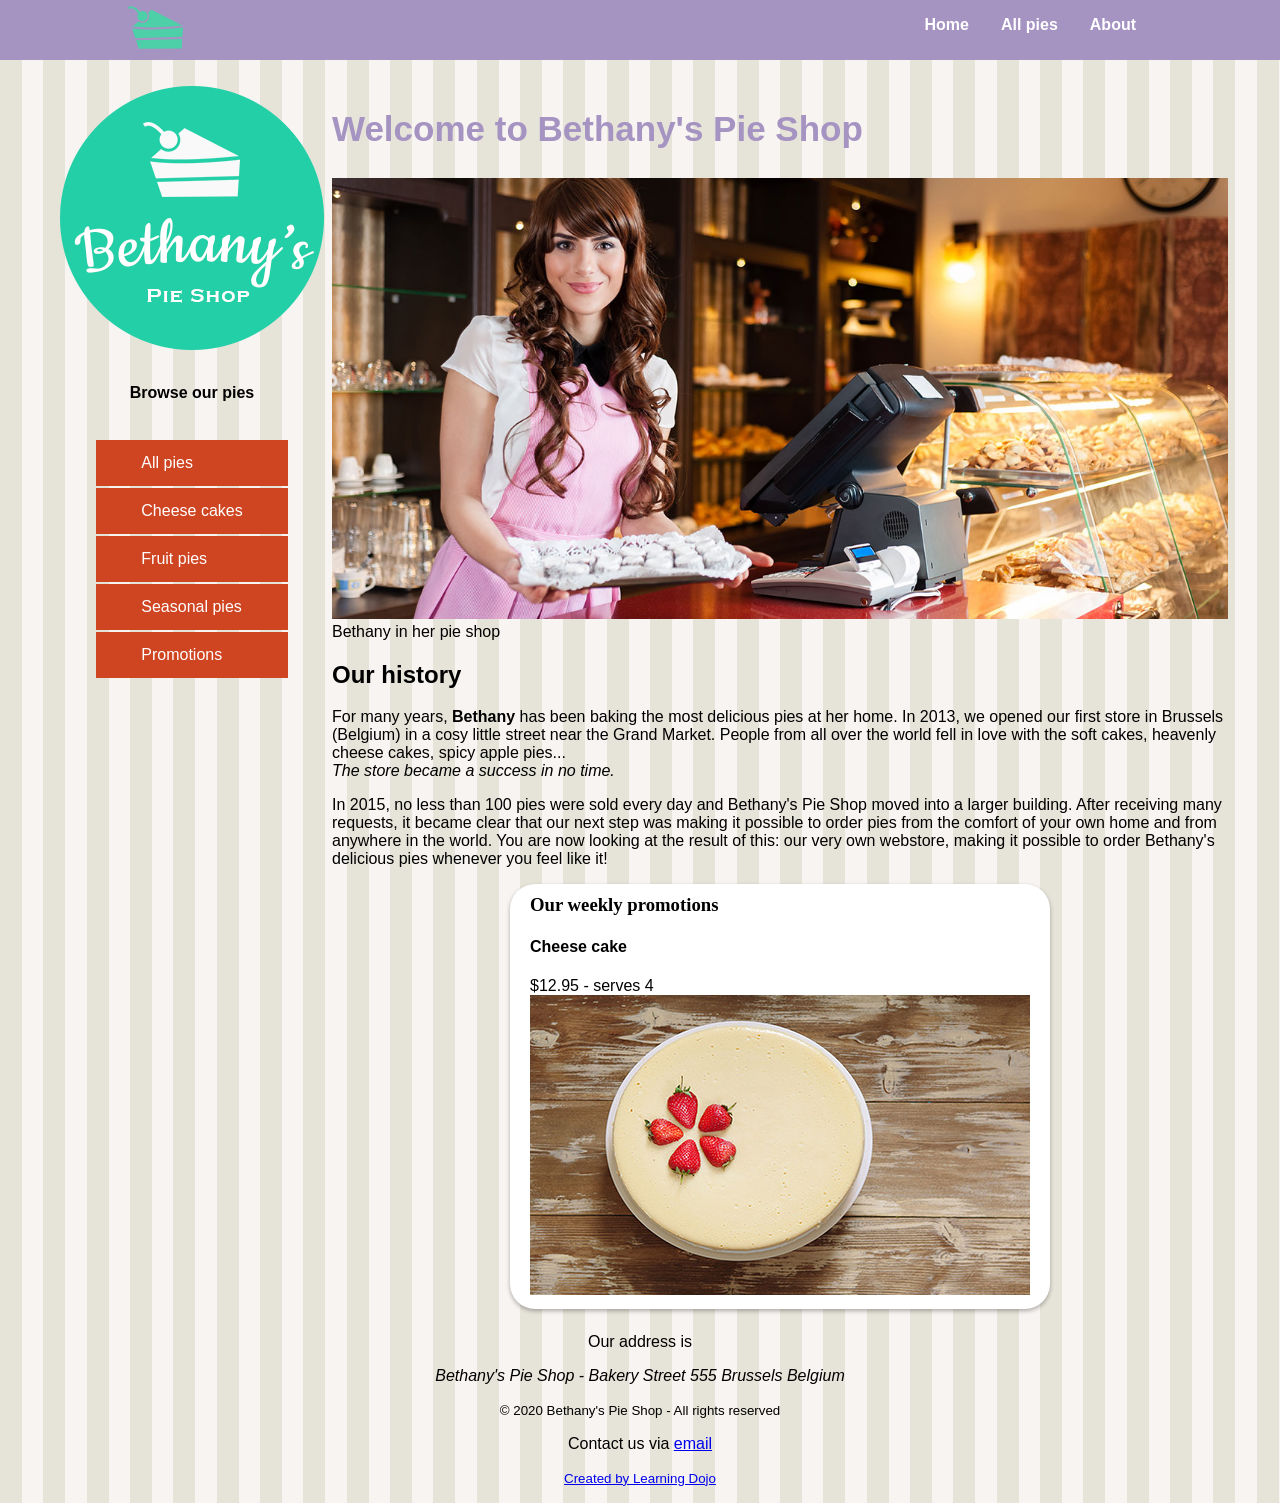
<file: index.html>
<!DOCTYPE html>
<html>

<head>
    <meta charset="utf-8">
    <title>Welcome to Bethany's Pie Shop!</title>
    <meta name="author" content="Bethany's Pie Shop">
    <meta name="description" content="Store front for Bethany's Pie Shop">
    <meta name="viewport" content="width=device-width, initial-scale=1">
    <link rel="icon" type="image/png" href="favicon.png">
    <link rel="stylesheet" type="text/css" href="css/styles.css">
</head>

<body>
    <header id="mainheader">
        <nav>
            <ul>
                <li><img src="images/cake.svg" height="55" /></li>
                <li><a href="index.html">Home</a></li>
                <li><a href="pages/pieoverview.html">All pies</a></li>
                <li><a href="pages/about.html">About</a></li>
            </ul>
        </nav>
    </header>
    <div class="mainContent">
        <aside class="leftmenu">
            <a href="index.html"><img src="images/bethanylogo.png"/></a>
            <header>
                <h4 style="text-align: center;">Browse our pies</h4>
            </header>
            <ul>
                <a href="pages/pieoverview.html"><li>All pies</li></a>
                <a href="pages/cheesecakes.html"><li>Cheese cakes</li></a>
                <a href="pages/fruitpies.html"><li>Fruit pies</li></a>
                <a href="pages/seasonalpies.html"><li>Seasonal pies</li></a>
                <a href="#promos"><li>Promotions</li></a>
            </ul>
        </aside>
        <main class="main">
            <article>
                <header>
                    <h1 class="pageTitle">Welcome to Bethany's Pie Shop</h1>
                </header>
                <img src="images/bethany-fullsize.jpg" width="100%" alt="Bethany in her pie shop" />
                <figcaption class="centerImage">Bethany in her pie shop</figcaption>
                <h2>Our history</h2>
                <p>For many years, <b>Bethany</b> has been baking the most delicious pies at her home. In 2013, we opened our first store in Brussels (Belgium) in a cosy little street near the Grand Market. People from all over the world fell in love with the soft cakes, heavenly cheese cakes, spicy apple pies...<i><br>The store became a success in no time.</i></p>
                <p>In 2015, no less than 100 pies were sold every day and Bethany's Pie Shop moved into a larger building. After receiving many requests, it became clear that our next step was making it possible to order pies from the comfort of your own home and from anywhere in the world. You are now looking at the result of this: our very own webstore, making it possible to order Bethany's delicious pies whenever you feel like it!</p>
            </article>

            <section id="promos">
                <h3 style="font-family:verdana;">Our weekly promotions</h3>
                <h4>Cheese cake</h4>
                $12.95 - serves 4<br>
                <img src="images/products/cheesecakesmall.jpg" alt="Cheese cak with strawberry" />
            </section>
        </main>

    </div>

    <footer>
        <p>Our address is </p>
        <address>Bethany's Pie Shop - Bakery Street 555 Brussels Belgium</address>
        <p><small>&copy; 2020 Bethany's Pie Shop - All rights reserved</small></p>
        <p>Contact us via <a href="mailto:info@bethanyspieshop.com">email</a></p>
        <p><small><a href="https://www.learningdojo.net">Created by Learning Dojo</a></small></p>
    </footer>

</body>

</html>
</file>
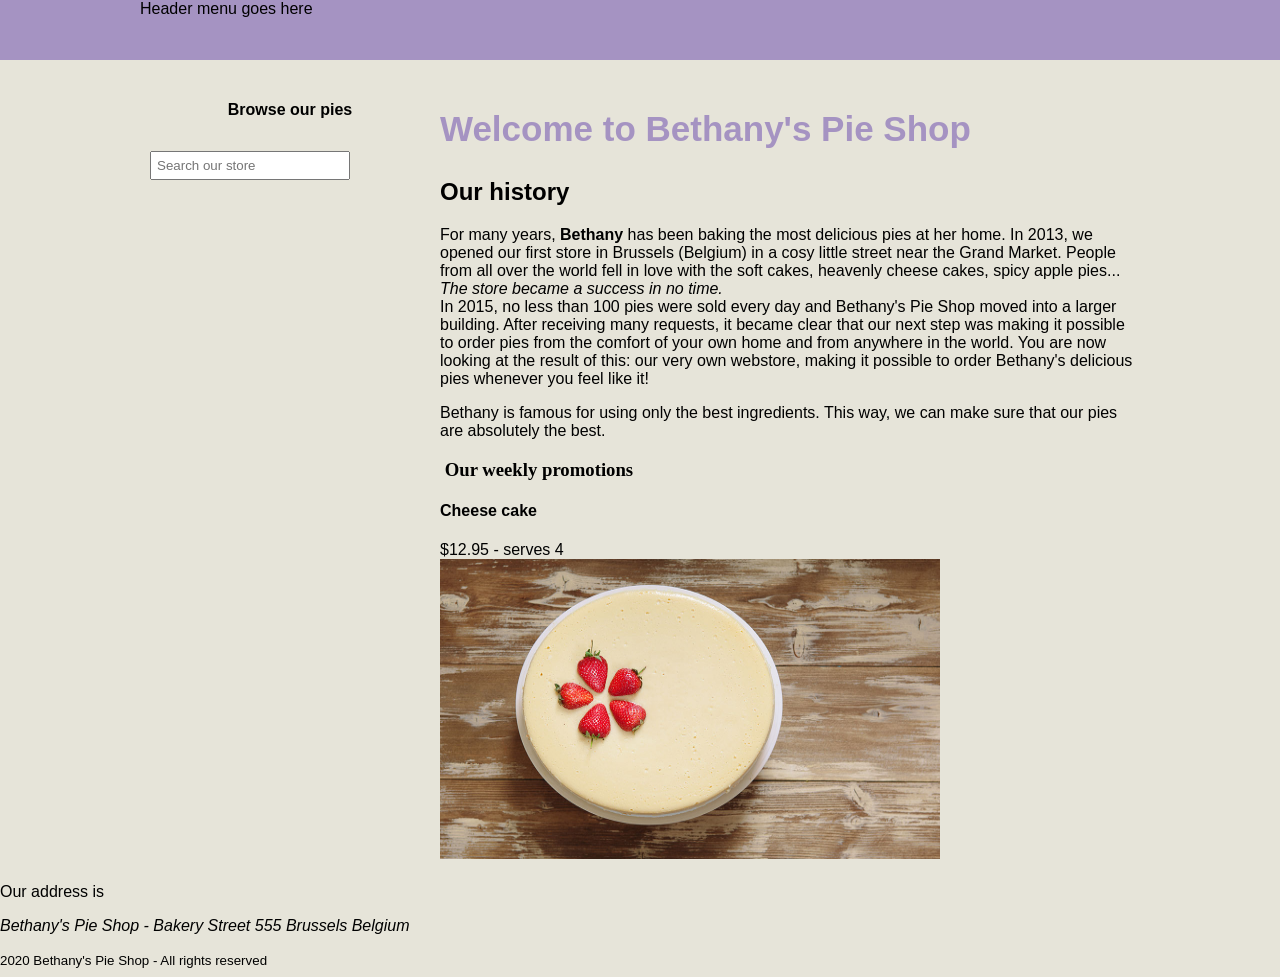
<file: 05/demos/index.html>
<!DOCTYPE html>

<html>

<head>
    <meta charset="utf-8">
    <title>Welcome to Bethany' Pie Shop!</title>
    <meta name="author" content="Bethany's Pie Shop">
    <meta name="description" content="Store front for Bethany's Pie Shop">
    <meta name="viewport" content="width=device-width, initial-scale=1">
    <!--[if lt IE 9]>
        <script src="https://oss.maxcdn.com/libs/html5shiv/3.7.0/html5shiv.js"></script>
    <![endif]-->
    <style>
        body {
            margin-top: 0px;
            font-family: 'Segoe UI', Tahoma, Geneva, Verdana, sans-serif;
            margin-left: auto;
            margin-right: auto;
            background-color: #e6e4d9;
        }

        #mainheader {
            background-color: #a593c2;
        }

        #leftmenu {
            float: left;
            width: 30%;
            margin-bottom: 20px;
        }

        nav {
            height: 60px;
            width: 1000px;
            margin: 0 auto 20px;
        }

        .searchbox {
            padding: 5px;
            margin: 10px 10px;
            width: 200px;
        }

        #main {
            float: right;
            width: 70%;
            margin-bottom: 20px;
        }

        footer {
            clear: both;
            width: 100%;
        }

        header,
        section,
        footer,
        aside,
        nav,
        main,
        article,
        figure {
            display: block;
        }
    </style>
</head>

<body>
    <header id="mainheader">
        <nav>
            Header menu goes here
        </nav>
    </header>

    <div style="width:1000px;margin-left: auto;margin-right: auto;">
        <aside id="leftmenu">
            <header>
                <h4 style="text-align: center;">Browse our pies</h4>
            </header>
            <input type="search" class="searchbox" placeholder="Search our store" />

        </aside>
        <main id="main">
            <article>

                <header>
                    <h1 style="font-size:35px;color:#a593c2">Welcome to Bethany's Pie Shop</h1>
                </header>
                <h2>Our history</h2>
                <p>
                    For many years, <b>Bethany</b> has been baking the most delicious pies at her home. In 2013, we
                    opened our first
                    store in Brussels (Belgium) in a cosy little street near the Grand Market. People from all over the
                    world fell
                    in love
                    with the soft cakes, heavenly cheese cakes, spicy apple pies... <i>The store became a success in no
                        time.</i>
                    <br>In 2015, no less than 100 pies were sold every day and Bethany's Pie Shop moved into a larger
                    building.
                    After receiving many requests, it became clear that our next step was making it possible to order
                    pies from the
                    comfort of your own home and from anywhere in the world. You are now looking at the result of this:
                    our very own
                    webstore, making it possible to order Bethany's delicious pies whenever you feel like it!
                </p>
                <p>
                    Bethany is famous for using only the best ingredients. This way, we can make sure
                    that our pies are absolutely the best.
                </p>
            </article>

            <section>
                <h3 style="font-family:verdana;">&nbsp;Our weekly promotions</h3>
                <h4>Cheese cake</h4>
                $12.95 - serves 4<br>
                <img src="cheesecake.jpg" width="500" alt="Cheese cake with strawberry" height="300" />

            </section>

            
        </main>
        
    </div>
    <footer>
        <p>Our address is <address>Bethany's Pie Shop - Bakery Street 555 Brussels Belgium</address>
        </p>
        <small>2020 Bethany's Pie Shop - All rights reserved</small>
    </footer>

</body>

</html>
</file>
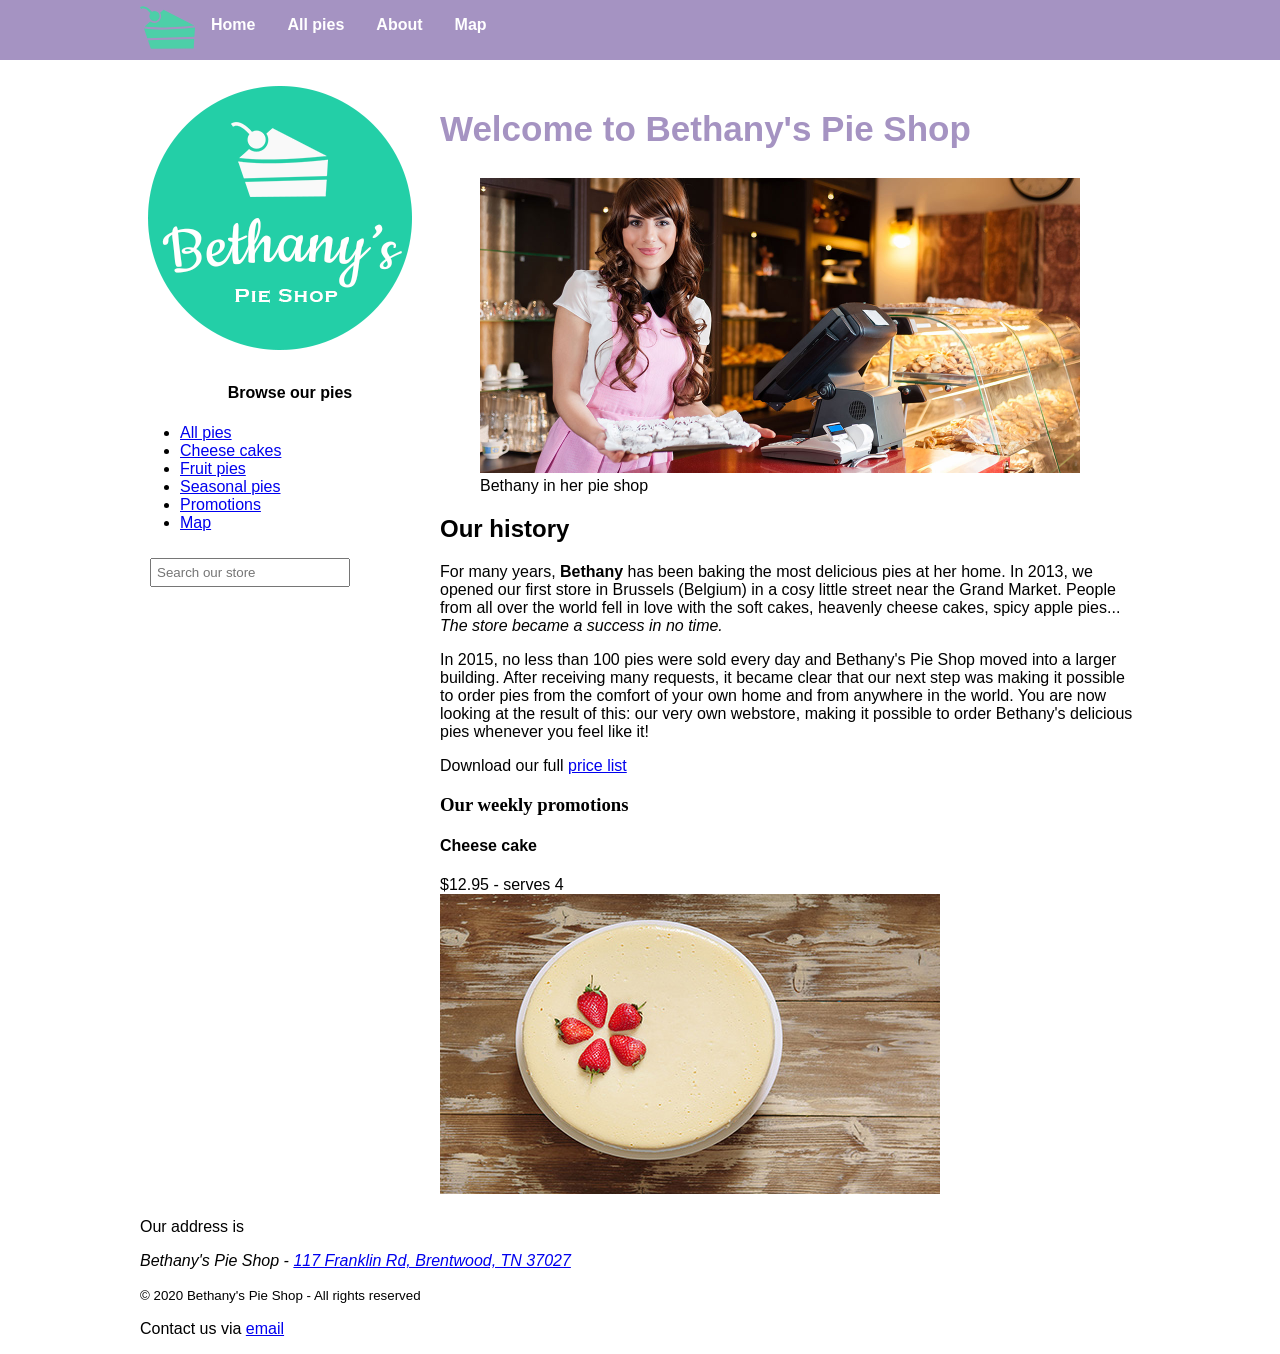
<file: 04/demos/Demo/index.html>
<!DOCTYPE html>
<html>

<head>
  <meta charset="utf-8">
  <title>Welcome to Bethany's Pie Shop!</title>
  <link rel="stylesheet" type="text/css" href="styles/site.css"> 
</head>

<body>
  <header id="mainheader">
    <nav>
      <ul>
        <li><img src="images/cake.svg" height="55" /></li>
        <li><a href="#">Home</a></li>
        <li><a href="#">All pies</a></li>
        <li><a href="#">About</a></li>
        <li><a href="map-06.html">Map</a></li>
      </ul>
    </nav>
  </header>
  <div class="container">
    <aside id="leftmenu">
      <a href="#"><img src="images/bethanylogo.png" /></a>

      <header>
        <h4 style="text-align: center;">Browse our pies</h4>
      </header>
      <ul>
        <li><a href="#">All pies</a></li>
        <li><a href="#">Cheese cakes</a></li>
        <li><a href="#">Fruit pies</a></li>
        <li><a href="#">Seasonal pies</a></li>
        <li><a href="#promos">Promotions</a></li>
        <li><a href="map-06.html">Map</a></li>
      </ul>

      <input type="search" class="searchbox" placeholder="Search our store" />
    </aside>
    <main id="main">
      <article>
        <header>
          <h1 style="font-size:35px;color:#a593c2">Welcome to Bethany's Pie Shop</h1>
        </header>
        <figure>
          <img src="images/bethany-fullsize.jpg" width="600" alt="Bethany in her pie shop" />
          <figcaption>Bethany in her pie shop</figcaption>
        </figure>
        <h2>Our history</h2>
        <p>For many years, <b>Bethany</b> has been baking the most delicious pies at her home. In 2013, we
          opened
          our first store
          in Brussels (Belgium) in a cosy little street near the Grand Market. People from all over the world
          fell
          in love
          with the soft cakes, heavenly cheese cakes, spicy apple pies...<i><br>The store became a success in
            no time.</i>
        </p>
        <p>

          In 2015, no less than 100 pies were sold every day and Bethany's Pie Shop moved into a larger
          building.
          After receiving many requests, it became clear that our next step was making it possible to order
          pies from the comfort of your own home and from anywhere in the world. You are now looking at the
          result of this:
          our very own webstore, making it possible to order Bethany's delicious pies whenever you feel like
          it!
        </p>
        <p>Download our full <a href="downloads/PriceList.zip">price list</a></p>
      </article>

      <section id="promos">
        <h3 style="font-family:verdana;">Our weekly promotions</h3>
        <h4>Cheese cake</h4>
        $12.95 - serves 4<br>
        <img src="images/cheesecakesmall.jpg" alt="Cheese cake with strawberry" />
      </section>
    </main>

    <footer>
      <p>Our address is <address>Bethany's Pie Shop - <a href="map-06.html">117 Franklin Rd, Brentwood, TN 37027</a></address>
      </p>
      <p><small>&copy; 2020 Bethany's Pie Shop - All rights reserved</small></p>
      <p>Contact us via <a href="mailto:info@bethanyspieshop.com">email</a></p>
    </footer>
  </div>
</body>

</html>
</file>
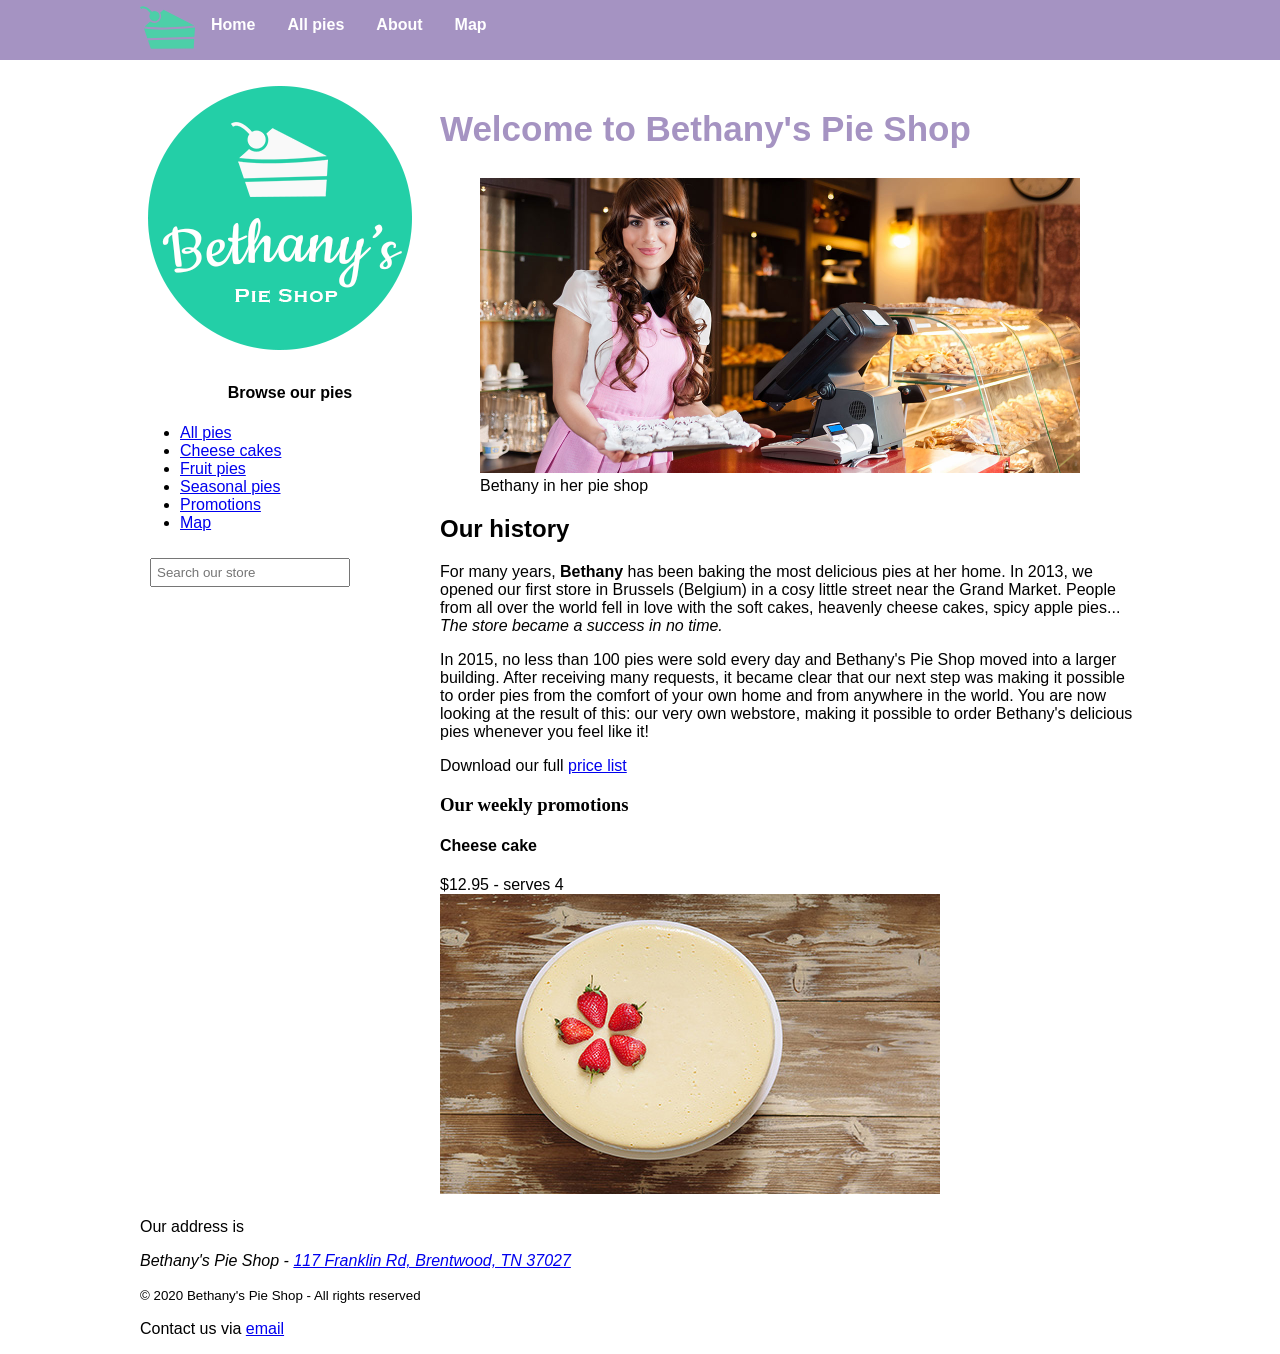
<file: 05/demos/Demo/index.html>
<!DOCTYPE html>
<html>

<head>
  <meta charset="utf-8">
  <title>Welcome to Bethany's Pie Shop!</title>
  <link rel="stylesheet" type="text/css" href="styles/site.css"> 
</head>

<body>
  <header id="mainheader">
    <nav>
      <ul>
        <li><img src="images/cake.svg" height="55" /></li>
        <li><a href="#">Home</a></li>
        <li><a href="#">All pies</a></li>
        <li><a href="#">About</a></li>
        <li><a href="map.html">Map</a></li>
      </ul>
    </nav>
  </header>
  <div class="container">
    <aside id="leftmenu">
      <a href="#"><img src="images/bethanylogo.png" /></a>

      <header>
        <h4 style="text-align: center;">Browse our pies</h4>
      </header>
      <ul>
        <li><a href="#">All pies</a></li>
        <li><a href="#">Cheese cakes</a></li>
        <li><a href="#">Fruit pies</a></li>
        <li><a href="#">Seasonal pies</a></li>
        <li><a href="#promos">Promotions</a></li>
        <li><a href="map.html">Map</a></li>
      </ul>

      <input type="search" class="searchbox" placeholder="Search our store" />
    </aside>
    <main id="main">
      <article>
        <header>
          <h1 style="font-size:35px;color:#a593c2">Welcome to Bethany's Pie Shop</h1>
        </header>
        <figure>
          <img src="images/bethany-fullsize.jpg" width="600" alt="Bethany in her pie shop" />
          <figcaption>Bethany in her pie shop</figcaption>
        </figure>
        <h2>Our history</h2>
        <p>For many years, <b>Bethany</b> has been baking the most delicious pies at her home. In 2013, we
          opened
          our first store
          in Brussels (Belgium) in a cosy little street near the Grand Market. People from all over the world
          fell
          in love
          with the soft cakes, heavenly cheese cakes, spicy apple pies...<i><br>The store became a success in
            no time.</i>
        </p>
        <p>

          In 2015, no less than 100 pies were sold every day and Bethany's Pie Shop moved into a larger
          building.
          After receiving many requests, it became clear that our next step was making it possible to order
          pies from the comfort of your own home and from anywhere in the world. You are now looking at the
          result of this:
          our very own webstore, making it possible to order Bethany's delicious pies whenever you feel like
          it!
        </p>
        <p>Download our full <a href="downloads/PriceList.zip">price list</a></p>
      </article>

      <section id="promos">
        <h3 style="font-family:verdana;">Our weekly promotions</h3>
        <h4>Cheese cake</h4>
        $12.95 - serves 4<br>
        <img src="images/cheesecakesmall.jpg" alt="Cheese cake with strawberry" />
      </section>
    </main>

    <footer>
      <p>Our address is <address>Bethany's Pie Shop - <a href="map.html">117 Franklin Rd, Brentwood, TN 37027</a></address>
      </p>
      <p><small>&copy; 2020 Bethany's Pie Shop - All rights reserved</small></p>
      <p>Contact us via <a href="mailto:info@bethanyspieshop.com">email</a></p>
    </footer>
  </div>
</body>

</html>
</file>
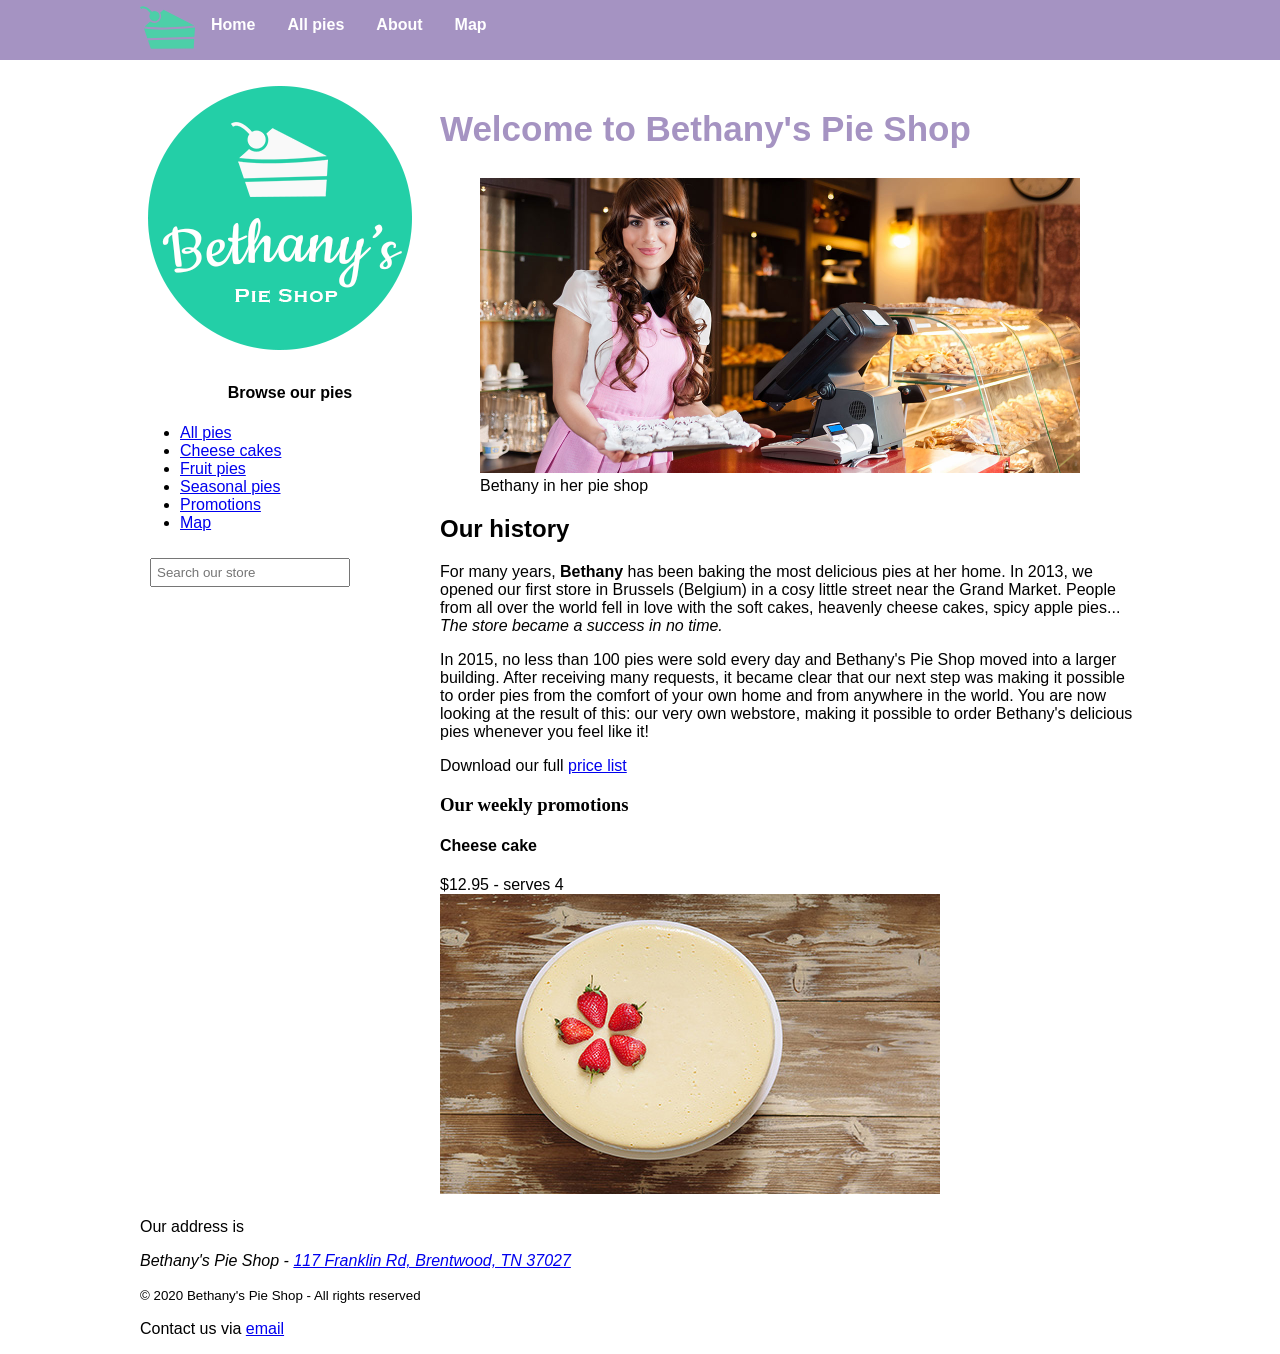
<file: 06/demos/Demo/index.html>
<!DOCTYPE html>
<html>

<head>
  <meta charset="utf-8">
  <title>Welcome to Bethany's Pie Shop!</title>
  <link rel="stylesheet" type="text/css" href="styles/site.css"> 
</head>

<body>
  <header id="mainheader">
    <nav>
      <ul>
        <li><img src="images/cake.svg" height="55" /></li>
        <li><a href="#">Home</a></li>
        <li><a href="#">All pies</a></li>
        <li><a href="#">About</a></li>
        <li><a href="map-03.html">Map</a></li>
      </ul>
    </nav>
  </header>
  <div class="container">
    <aside id="leftmenu">
      <a href="#"><img src="images/bethanylogo.png" /></a>

      <header>
        <h4 style="text-align: center;">Browse our pies</h4>
      </header>
      <ul>
        <li><a href="#">All pies</a></li>
        <li><a href="#">Cheese cakes</a></li>
        <li><a href="#">Fruit pies</a></li>
        <li><a href="#">Seasonal pies</a></li>
        <li><a href="#promos">Promotions</a></li>
        <li><a href="map-03.html">Map</a></li>
      </ul>

      <input type="search" class="searchbox" placeholder="Search our store" />
    </aside>
    <main id="main">
      <article>
        <header>
          <h1 style="font-size:35px;color:#a593c2">Welcome to Bethany's Pie Shop</h1>
        </header>
        <figure>
          <img src="images/bethany-fullsize.jpg" width="600" alt="Bethany in her pie shop" />
          <figcaption>Bethany in her pie shop</figcaption>
        </figure>
        <h2>Our history</h2>
        <p>For many years, <b>Bethany</b> has been baking the most delicious pies at her home. In 2013, we
          opened
          our first store
          in Brussels (Belgium) in a cosy little street near the Grand Market. People from all over the world
          fell
          in love
          with the soft cakes, heavenly cheese cakes, spicy apple pies...<i><br>The store became a success in
            no time.</i>
        </p>
        <p>

          In 2015, no less than 100 pies were sold every day and Bethany's Pie Shop moved into a larger
          building.
          After receiving many requests, it became clear that our next step was making it possible to order
          pies from the comfort of your own home and from anywhere in the world. You are now looking at the
          result of this:
          our very own webstore, making it possible to order Bethany's delicious pies whenever you feel like
          it!
        </p>
        <p>Download our full <a href="downloads/PriceList.zip">price list</a></p>
      </article>

      <section id="promos">
        <h3 style="font-family:verdana;">Our weekly promotions</h3>
        <h4>Cheese cake</h4>
        $12.95 - serves 4<br>
        <img src="images/cheesecakesmall.jpg" alt="Cheese cake with strawberry" />
      </section>
    </main>

    <footer>
      <p>Our address is <address>Bethany's Pie Shop - <a href="map-03.html">117 Franklin Rd, Brentwood, TN 37027</a></address>
      </p>
      <p><small>&copy; 2020 Bethany's Pie Shop - All rights reserved</small></p>
      <p>Contact us via <a href="mailto:info@bethanyspieshop.com">email</a></p>
    </footer>
  </div>
</body>

</html>
</file>
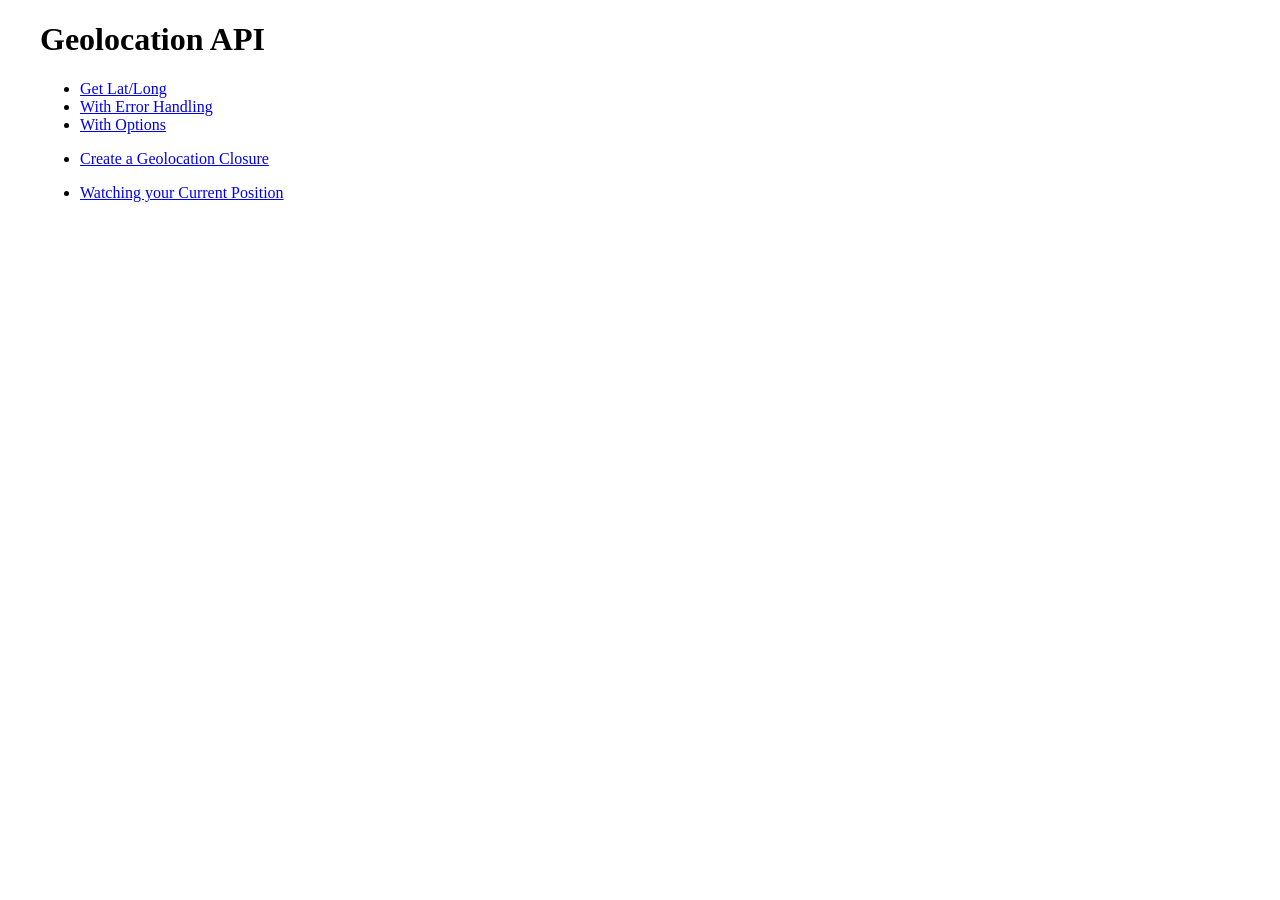
<file: 02/demos/Demo/Finish/index.html>
﻿<!DOCTYPE html>
<html>

<head>
  <meta charset="utf-8" />

  <title>Geolocation API</title>

  <link href="styles/site.css" rel="stylesheet" />
</head>

<body>
  <header>
    <h1>Geolocation API</h1>
  </header>

  <main>
    <ul>
      <li><a href="get-01.html">Get Lat/Long</a></li>
      <li><a href="get-02-errors.html">With Error Handling</a></li>
      <li><a href="get-03-options.html">With Options</a></li>      
    </ul>
    <ul>
      <li><a href="get-04-closure.html">Create a Geolocation Closure</a></li>
    </ul>
    <ul>
      <li><a href="watch-position.html">Watching your Current Position</a></li>
    </ul>
  </main>
</body>

</html>
</file>
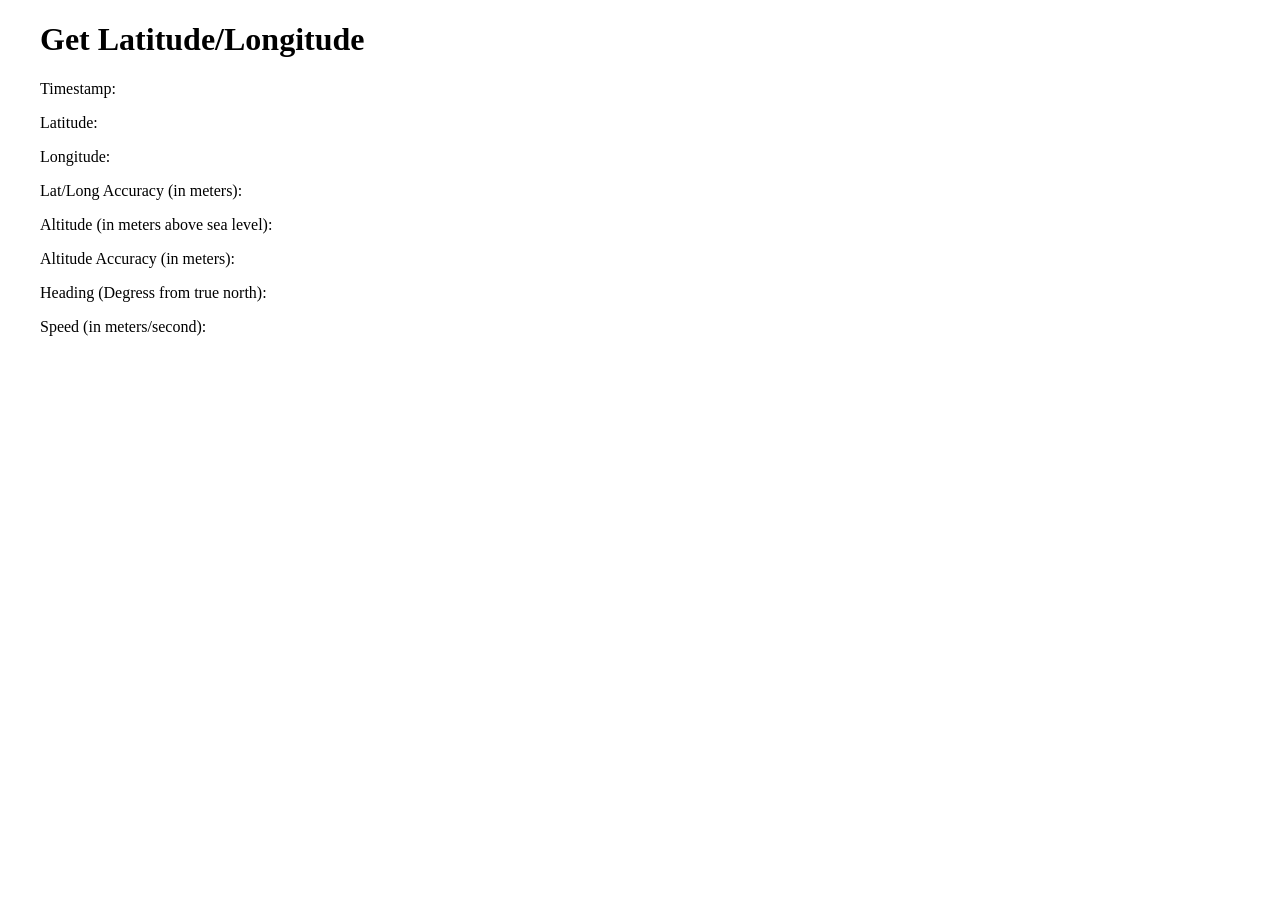
<file: 02/demos/Demo/Start/index.html>
﻿<!DOCTYPE html>
<html>

<head>
  <meta charset="utf-8" />

  <title>Geolocation API</title>

  <link href="styles/site.css" rel="stylesheet" />
</head>

<body>
  <header>
    <h1>Get Latitude/Longitude</h1>
  </header>

  <main>
    <p>Timestamp: <span id="timestamp"></span></p>
    <p>Latitude: <span id="lat"></span></p>
    <p>Longitude: <span id="long"></span></p>
    <p>Lat/Long Accuracy (in meters): <span id="accuracy"></span></p>
    <p>Altitude (in meters above sea level): <span id="altitude"></span></p>
    <p>Altitude Accuracy (in meters): <span id="altitudeaccuracy"></span></p>
    <p>Heading (Degress from true north): <span id="heading"></span></p>
    <p>Speed (in meters/second): <span id="speed"></span></p>

    <div id="errorArea" class="alert d-none">
    </div>
  </main>

  <script>
    'use strict';

    window.onload = function () {
    };

    function displayPosition(pos) {

    }

    function displayError(msg) {

    }
  </script>
</body>

</html>
</file>
<file: css/styles.css>
/*Main Area*/
body {
    margin-top: 0px;
    font-family: 'Segoe UI', Tahoma, Geneva, Verdana, sans-serif;
    margin-left: auto;
    margin-right: auto;
    background-color: #e6e4d9;
    background-image: url('../images/pattern.png');
}

#mainheader {
    background-color: #a593c2;
}

/*Top Menu*/

nav {
    height: 60px;
    width: 80%;
    margin: 0 auto 20px;
}

nav>ul {
    list-style-type: none;
    margin: 0;
    padding: 0;
    overflow: hidden;
    display: flex;
    justify-content: space-around;
}

nav>ul>li:nth-child(1){
    flex-grow: 1;
}

/*nav>ul>li {
    float: left;
}*/

nav>ul>li a {
    display: block;
    color: white;
    text-align: center;
    padding: 16px;
    text-decoration: none;
    font-weight: bold;
}

/*Side Menu*/

.leftmenu ul{
    padding-inline-start: 0;
    margin-right: 0;
}

.leftmenu ul>a>li{
    background-color: #cf4522;
    color: #fff;
    list-style: none;
    padding: 14px 45px;
    display: block;
    cursor: pointer;
    margin-bottom: 2px;
}

.leftmenu ul>a>li:hover{
    background-color: #B43110;
}

.leftmenu ul>a{
    text-decoration: none;
    color: #fff;
}

.leftmenu{
    display: flex;
    flex-direction: column;
    align-items: center;
}

/*Main Content*/

.mainContent{
    display: flex;
    flex-direction: row;
    justify-content: center;
    flex-wrap: wrap;
}

.pageTitle{
    font-size:35px;
    color:#a593c2;
}

.centerImage{
    align-self: flex-end;
}

/*Pie Rows*/

.main{
    display: flex;
    flex-direction: column;
    flex-basis: 70%;
}

.pieRow{
    display: flex;
    flex-direction: row;
    margin-bottom: 10px;
    flex-wrap: wrap;
    align-items: center;
    background-color: #fff;
    box-shadow: 0 2px 4px rgba(0, 0, 0, .3);
    padding-right: .5rem;
}

.pieRow h5, .pieRow p{
    margin: 0;
}

.pieRow > div{
    flex-grow: 2;
    padding-left: .5rem;
}

.pieRow > small{
    flex-shrink: 3;
}

.pieGallery{
    display: flex;
    flex-direction: row;
    flex-basis: 60%;
    flex-wrap: wrap;
    align-content: flex-start;
}

.pieGallery > .pieCard:nth-child(1){
    flex-basis: 100%;
}

.pieCard{
    display: flex;
    flex-flow: column wrap;
    margin: .4rem;
    padding: .5rem;
    background-color: #fff;
    box-shadow: 0 2px 4px rgba(0, 0, 0, .3);
    flex-grow: 2;
}

.pieCard h5, .pieCard p{
    margin: .2rem 0;
}

.pieCard > img{
    align-self: center;
}

#promos{
    align-self: center;
    background-color: #fff;
    padding: 10px 20px;
    box-shadow: 0 2px 4px rgba(0, 0, 0, .3);
    border-radius: 25px;
}

#promos > h3{
    margin: 0;
}

.cardRow{
    display: flex;
    flex-direction: row;
    justify-content: space-between;
    align-items: center;
}

/*About*/
.container {
    position: relative;
    width: 100%;
    height: 0;
    padding-bottom: 56.25%;
}
.video {
    position: absolute;
    top: 0;
    left: 0;
    width: 100%;
    height: 100%;
}


/*Footer*/

footer {
    display: flex;
    flex-direction: column;
    align-items: center;
    margin-top: 1rem;
}

footer > p, footer > address{
    margin: .5rem 0;
}

/*Responsive code*/
@media screen and (max-width: 600px) {
    .leftmenu{
        order: 2;
    }
    .main{
        flex-basis: 90%!important;
    }
    .pieGallery{
        flex-basis: 90%!important;
    }
}

/*Test*/
.box{
    width: 200px;
    height: 100px;
    background-color: red;
    margin: 5px 10px;
}
</file>
<file: 04/demos/Demo/styles/site.css>
body {
  margin-top: 0px;
  font-family: 'Segoe UI', Tahoma, Geneva, Verdana, sans-serif;
  margin-left: auto;
  margin-right: auto;
  /* background-color: #e6e4d9; */
  /* background-image: url('../images/pattern.png'); */
}

.map {
  height: 600px;
  width: 100%;
}

.info-window {
  margin: 1em;
}

.alert {
  margin-top: 1em;
  margin-bottom: 1em;
  padding: 1em;
  background-color: red;
  color: white;
}

.d-none {
  display: none;
}

.mt-1 {
  margin-top: 1em;
}

.container {
  width:1000px;
  margin-left: auto;
  margin-right: auto;
}

#mainheader {
  background-color: #a593c2;
}

nav {
  height: 60px;
  width: 1000px;
  margin: 0 auto 20px;
}

nav>ul {
  list-style-type: none;
  margin: 0;
  padding: 0;
  overflow: hidden;
}

nav>ul>li {
  float: left;
}

nav>ul>li a {
  display: block;
  color: white;
  text-align: center;
  padding: 16px;
  text-decoration: none;
  font-weight: bold;
}

#leftmenu {
  float: left;
  width: 30%;
  margin-bottom: 20px;
}

#main {
  float: right;
  width: 70%;
  margin-bottom: 20px;
}

footer {
  clear: both;
  width: 100%;
}

.searchbox {
  padding: 5px;
  margin: 10px 10px;
  width: 200px;
}
</file>
<file: 05/demos/Demo/styles/site.css>
body {
  margin-top: 0px;
  font-family: 'Segoe UI', Tahoma, Geneva, Verdana, sans-serif;
  margin-left: auto;
  margin-right: auto;
  /* background-color: #e6e4d9; */
  /* background-image: url('../images/pattern.png'); */
}

.map {
  height: 600px;
  width: 100%;
}

.info-window {
  margin: 1em;
}

.alert {
  margin-top: 1em;
  margin-bottom: 1em;
  padding: 1em;
  background-color: red;
  color: white;
}

.d-none {
  display: none;
}

.mt-1 {
  margin-top: 1em;
}

.container {
  width:1000px;
  margin-left: auto;
  margin-right: auto;
}

#mainheader {
  background-color: #a593c2;
}

nav {
  height: 60px;
  width: 1000px;
  margin: 0 auto 20px;
}

nav>ul {
  list-style-type: none;
  margin: 0;
  padding: 0;
  overflow: hidden;
}

nav>ul>li {
  float: left;
}

nav>ul>li a {
  display: block;
  color: white;
  text-align: center;
  padding: 16px;
  text-decoration: none;
  font-weight: bold;
}

#leftmenu {
  float: left;
  width: 30%;
  margin-bottom: 20px;
}

#main {
  float: right;
  width: 70%;
  margin-bottom: 20px;
}

footer {
  clear: both;
  width: 100%;
}

.searchbox {
  padding: 5px;
  margin: 10px 10px;
  width: 200px;
}
</file>
<file: 06/demos/Demo/styles/site.css>
body {
  margin-top: 0px;
  font-family: 'Segoe UI', Tahoma, Geneva, Verdana, sans-serif;
  margin-left: auto;
  margin-right: auto;
  /* background-color: #e6e4d9; */
  /* background-image: url('../images/pattern.png'); */
}

.map {
  height: 400px;
  width: 100%;
}

.info-window {
  margin: 1em;
}

.alert {
  margin-top: 1em;
  margin-bottom: 1em;
  padding: 1em;
  background-color: red;
  color: white;
}

.d-none {
  display: none;
}

.mt-1 {
  margin-top: 1em;
}

.container {
  width:1000px;
  margin-left: auto;
  margin-right: auto;
}

#mainheader {
  background-color: #a593c2;
}

nav {
  height: 60px;
  width: 1000px;
  margin: 0 auto 20px;
}

nav>ul {
  list-style-type: none;
  margin: 0;
  padding: 0;
  overflow: hidden;
}

nav>ul>li {
  float: left;
}

nav>ul>li a {
  display: block;
  color: white;
  text-align: center;
  padding: 16px;
  text-decoration: none;
  font-weight: bold;
}

#leftmenu {
  float: left;
  width: 30%;
  margin-bottom: 20px;
}

#main {
  float: right;
  width: 70%;
  margin-bottom: 20px;
}

footer {
  clear: both;
  width: 100%;
}

.searchbox {
  padding: 5px;
  margin: 10px 10px;
  width: 200px;
}
</file>
<file: 02/demos/Demo/Finish/styles/site.css>
﻿header, main {
  padding-left: 2em;
}

.alert {
  margin-top: 1em;
  margin-bottom: 1em;
  padding: 1em;
  background-color: red;
  color: white;
}

.d-none {
  display: none;
}

.mt-1 {
  margin-top: 1em;
}

nav {
  background-color: black;
  padding: 0.5em;
}

  nav a {
    color: white;
    padding: 0.5em;
  }
</file>
<file: 02/demos/Demo/Start/styles/site.css>
﻿header, main {
  padding-left: 2em;
}

.alert {
  margin-top: 1em;
  margin-bottom: 1em;
  padding: 1em;
  background-color: red;
  color: white;
}

.d-none {
  display: none;
}

.mt-1 {
  margin-top: 1em;
}

nav {
  background-color: black;
  padding: 0.5em;
}

  nav a {
    color: white;
    padding: 0.5em;
  }
</file>
